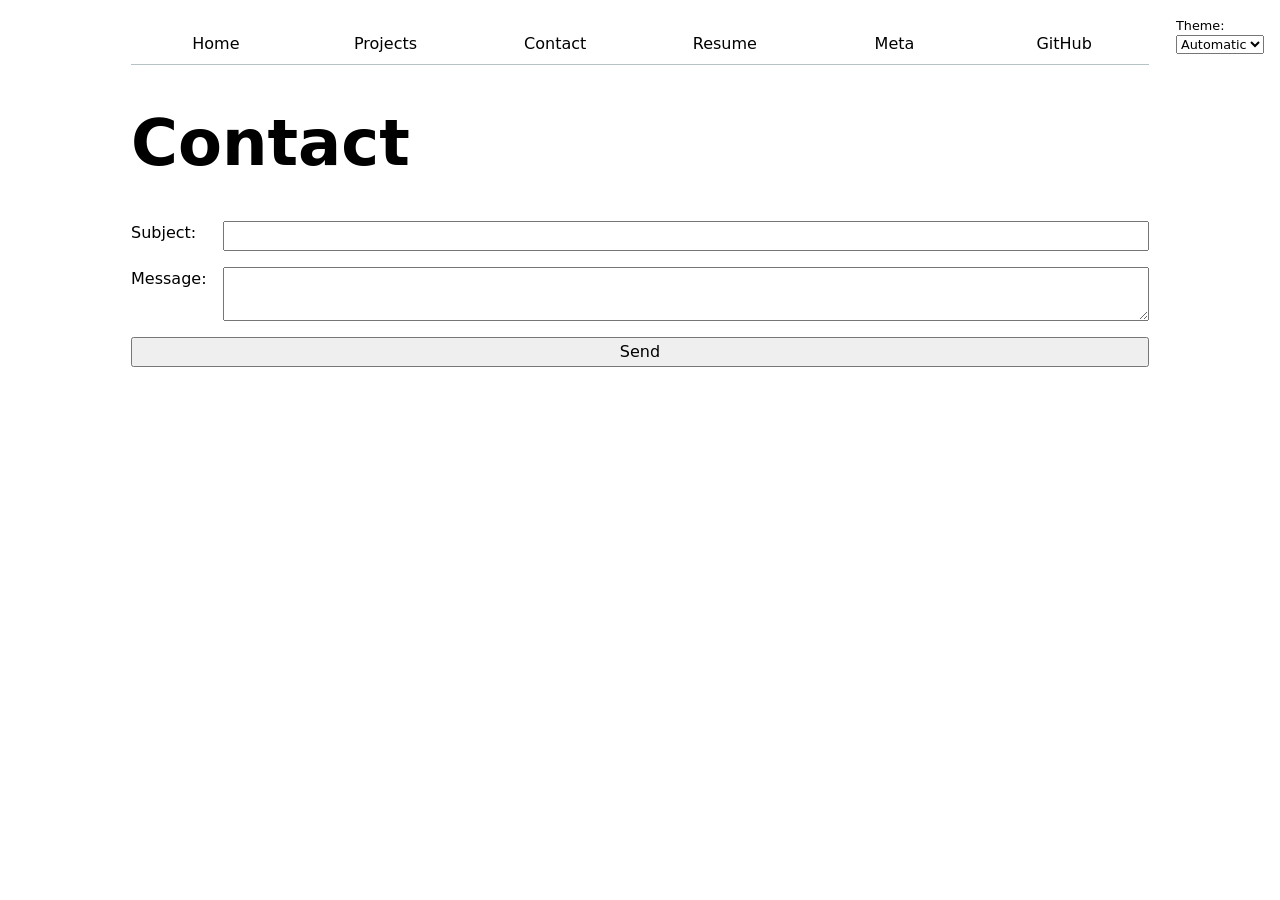
<file: contact/index.html>
<!DOCTYPE html>
<html lang="en">
<head>
    <meta charset="UTF-8">
    <meta name="viewport" content="width=device-width, initial-scale=1.0">
    <title>Contact</title>
    <link rel="stylesheet" href="../style.css">
    <script type="module" src="../global.js"></script>
</head>
<body>
    <h1>Contact</h1>
    <form action="mailto:dah028@ucsd.edu">
    
    <label>
    Subject:
    <input name="subject">
  </label>

  <label>
    Message:
    <textarea name="body"></textarea>
  </label>

  <button>Send</button>

</form>
</body>
</html>
</file>
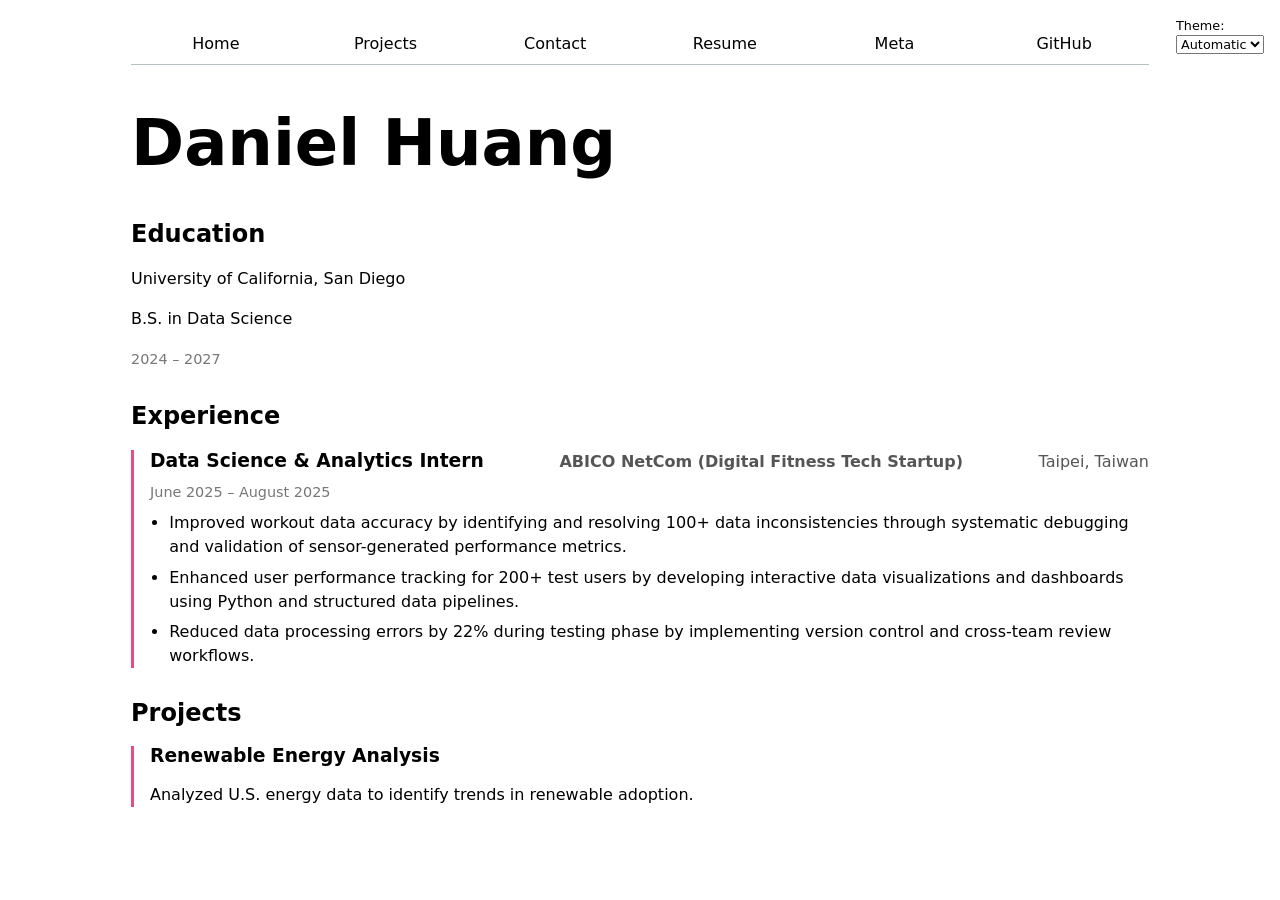
<file: resume/index.html>
<!DOCTYPE html>
<html lang="en">
<head>
    <meta charset="UTF-8">
    <meta name="viewport" content="width=device-width, initial-scale=1.0">
    <title>Resume</title>
    <link rel="stylesheet" href="../style.css">
    <script type="module" src="../global.js"></script>
</head>
<body>
    <h1>Daniel Huang</h1>

<section>
    <h2>Education</h2>
    <p>University of California, San Diego</p>
    <p>B.S. in Data Science</p>
    <time>2024 – 2027</time>
</section>

<section>
  <h2>Experience</h2>

  <article>
    <header>
      <h3>Data Science & Analytics Intern</h3>
      <p><strong>ABICO NetCom (Digital Fitness Tech Startup)</strong></p>
      <p>Taipei, Taiwan</p>
      <time>June 2025 – August 2025</time>
    </header>

    <ul>
      <li>Improved workout data accuracy by identifying and resolving 100+ data inconsistencies through systematic debugging and validation of sensor-generated performance metrics.</li>
      <li>Enhanced user performance tracking for 200+ test users by developing interactive data visualizations and dashboards using Python and structured data pipelines.</li>
      <li>Reduced data processing errors by 22% during testing phase by implementing version control and cross-team review workflows.</li>
    </ul>
  </article>

</section>

<section>
    <h2>Projects</h2>

    <article>
        <h3>Renewable Energy Analysis</h3>
        <p>Analyzed U.S. energy data to identify trends in renewable adoption.</p>
    </article>

</section>
</body>
</html>
</file>
<file: style.css>
:root {
  --color-accent: oklch(65% 50% 0);
}

html {
  accent-color: var(--color-accent);
}

body {
  /* Set line height to 1.5 times the font size
	   and use the OS’s UI font as the website font
	 */
  font: 100%/1.5 system-ui;

  max-width: 100ch;
  margin-inline: auto;
  padding: 1rem;
}

nav ul,
nav li {
  display: contents;
}

nav {
  display: flex;
  margin-bottom: 1rem;
  border-bottom: 1px solid oklch(80% 3% 200);
}

nav a {
  flex: 1;
  text-decoration: none;
  color: inherit;
  text-align: center;
  padding: 0.5em;
}

nav a.current {
  border-bottom: 0.4em solid oklch(80% 3% 200);
  padding-bottom: 0.1em;
}

nav a:hover {
  border-bottom: 0.4em solid var(--color-accent);
  background-color: oklch(from var(--color-accent) 95% 5% h);
}

form {
  display: grid;
  grid-template-columns: auto 1fr;
  gap: 1em;
}

label {
  display: grid;
  grid-template-columns: subgrid;
  grid-column: 1 / -1;
}

input,
textarea,
button {
  font: inherit;
}

input,
textarea {
  width: 100%;
  box-sizing: border-box;
}

button {
  grid-column: 1 / -1;
}

.projects {
  display: grid;
  grid-template-columns: repeat(auto-fill, minmax(15em, 1fr));
  gap: 1em;
}

.projects article {
  display: grid;
  grid-template-rows: subgrid;
  grid-row: span 3;
  gap: 1em;
}

.projects h2 {
  margin: 0;
}

.projects img {
  width: 100%;
  height: auto;
}

h1 {
  font-size: 400%;
}

h1, h2, h3, h4, h5, h6 {
  line-height: 1.1;
  text-wrap: balance;
}

section {
  margin-bottom: 2rem;
}

article {
  margin-bottom: 1.5rem;
}

article header {
  display: flex;
  flex-wrap: wrap;
  justify-content: space-between;
  align-items: baseline;
  gap: 0.5em;
}

article h3 {
  margin: 0;
}

article header p {
  margin: 0;
  color: #555;
}

time {
  color: #777;
  font-size: 0.9em;
}

ul {
  margin-top: 0.5em;
  padding-left: 1.2em;
}

li {
  margin-bottom: 0.4em;
}

article {
  border-left: 3px solid var(--color-accent);
  padding-left: 1em;
}

html {
  color-scheme: light dark;
}

nav {
  --border-color: oklch(50% 10% 200 / 40%);
  border-bottom: 1px solid var(--border-color);
}

nav a:hover {
  background-color: color-mix(in oklch, var(--color-accent), canvas 85%);
}

.color-scheme {
  position: absolute;
  top: 1rem;
  right: 1rem;
  font-size: 80%;
}

select {
  font: inherit;
}

#profile-stats dl {
  display: grid;
  grid-template-columns: repeat(4, 1fr);
  text-align: center;
}

#profile-stats dt {
  grid-row: 1;
  font-weight: bold;
}

#profile-stats dd {
  grid-row: 2;
  margin: 0;
}

#projects-pie-plot {
  max-width: 20em;
  margin-block: 1em;

  overflow: visible;
}

.container {
  display: flex;
  align-items: center;
  gap: 2em;
}

.legend {
  display: grid;
  grid-template-columns: repeat(auto-fill, minmax(9em, 1fr));
  gap: 1em;
  flex: 1;
  padding: 1em;
  border: 1px solid #ccc;
}

.legend li {
  display: flex;
  align-items: center;
  gap: 0.5em;
}

.swatch {
  width: 1em;
  aspect-ratio: 1 / 1;
  background: var(--color);
  display: inline-block;
  border-radius: 3px;
}

path {
  cursor: pointer;
  transition: 300ms;
}

svg:has(path:hover) path:not(:hover) {
  opacity: 0.5;
}

.selected {
  --color: oklch(75.968% 0.18727 148.226) !important;
}

.selected:is(path) {
  fill: var(--color);
}

.stats {
  display: grid;
  grid-template-columns: repeat(4, 1fr);
  gap: 1em;
  margin-block: 2em;
}

.stats dt {
  font-weight: bold;
}

.stats dd {
  margin: 0;
}

.gridlines line {
  stroke: #ccc;
  stroke-opacity: 0.5;
}

.gridlines path {
  display: none;
}

#chart svg {
  width: 100%;
  max-width: 1000px;
}

dl.info {
  display: grid;
  grid-template-columns: auto 1fr;

  gap: 0.5em 1em;

  margin: 0;
  padding: 1em;

  transition-duration: 500ms;
  transition-property: opacity, visibility;
}

dl.info dt {
  font-weight: bold;
  opacity: 0.7;
}

dl.info dd {
  margin: 0;
}

.tooltip {
  position: fixed;

  top: 1em;
  left: 1em;

  background: rgba(255, 255, 255, 0.9);

  border-radius: 0.5em;

  box-shadow:
    0 4px 12px rgba(0, 0, 0, 0.15);

  backdrop-filter: blur(6px);

  z-index: 1000;
}

dl.info[hidden]:not(:hover, :focus-within) {
  opacity: 0;
  visibility: hidden;
}

circle {
  transition: 200ms;

  transform-origin: center;

  transform-box: fill-box;

  cursor: pointer;
}

circle:hover {
  transform: scale(1.5);
}

circle.selected {
  fill: #ff6b6b;
}

@keyframes marching-ants {
  to {
    stroke-dashoffset: -8;
  }
}

.selection {
  fill-opacity: 0.1;

  stroke: black;

  stroke-opacity: 0.7;

  stroke-dasharray: 5 3;

  animation:
    marching-ants 2s linear infinite;
}
</file>
